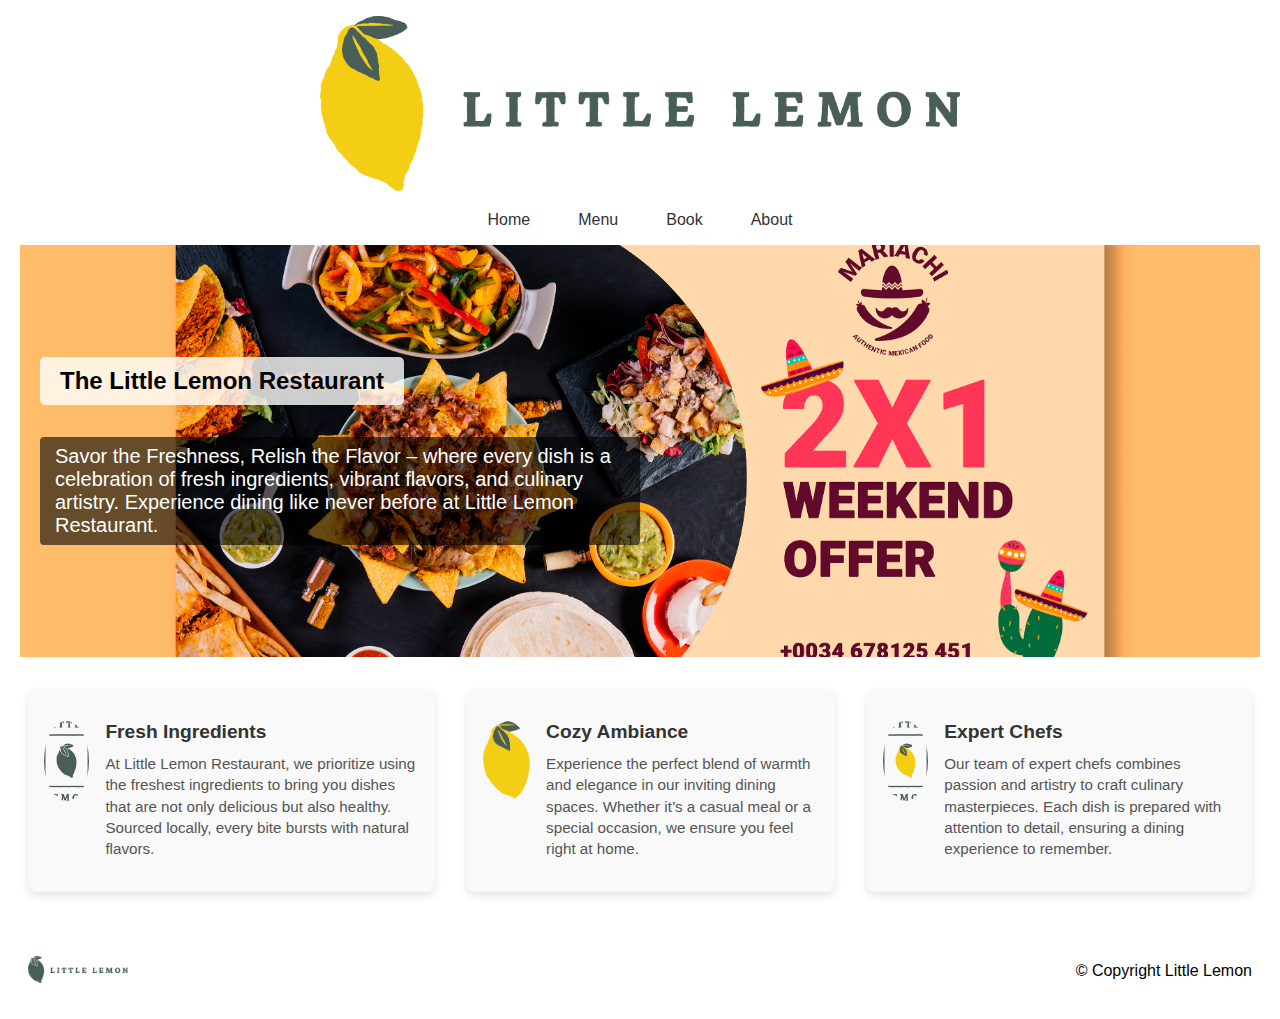
<file: index.html>
<!DOCTYPE html>
<html lang="en">
  <head>
    <meta charset="UTF-8" />
    <meta
      name="viewport"
      content="width=device-width, initial-scale=1.0" />
    <title>Little Lemon Restaurant</title>
    <meta
      name="description"
      content="Little Lemon is a family-owned Mediterranean restaurant, focused on traditional recipes served with a modern twist. " />

    <meta
      name="author"
      content="Imran Rafiq Rather" />

    <link
      rel="stylesheet"
      href="css/style.css" />
  </head>
  <body>
    <!-- HTML
     1. Visual Structure & Layout (Process of building HTML Structure & Positioning HTML Elements)
     3. CSS Layout
     4. CSS Styling
     5. CSS Effects
    -->

    <!-- Header Section -->
    <header class="header">
      <img
        src="./assets/logo.png"
        alt="little lemon logo"
        class="company-logo" />
    </header>

    <!-- Nav Section  -->
    <nav class="nav">
      <ul>
        <li><a href="index.html">Home</a></li>
        <li><a href="menu.html">Menu</a></li>
        <li><a href="book.html">Book</a></li>
        <li><a href="about.html">About</a></li>
      </ul>
    </nav>

    <!-- Main Section -->
    <main class="main-content">
      <section class="main-banner">
        <!-- One Column for Hero Banner -->
        <article>
          <h1 class="main-heading">The Little Lemon Restaurant</h1>
          <p class="main-subtitle">
            Savor the Freshness, Relish the Flavor – where every dish is a celebration of fresh
            ingredients, vibrant flavors, and culinary artistry. Experience dining like never before
            at Little Lemon Restaurant.
          </p>
        </article>
      </section>

      <!-- 3 Column Layout -->
      <section class="three-column-section">
        <article>
          <img
            src="assets/footer_logo.png"
            alt="Fresh Ingredients"
            class="column-image" />
          <div class="column-content">
            <h2>Fresh Ingredients</h2>
            <p>
              At Little Lemon Restaurant, we prioritize using the freshest ingredients to bring you
              dishes that are not only delicious but also healthy. Sourced locally, every bite
              bursts with natural flavors.
            </p>
          </div>
        </article>
        <article>
          <img
            src="assets/col-1.png"
            alt="Cozy Ambiance"
            class="column-image" />
          <div class="column-content">
            <h2>Cozy Ambiance</h2>
            <p>
              Experience the perfect blend of warmth and elegance in our inviting dining spaces.
              Whether it’s a casual meal or a special occasion, we ensure you feel right at home.
            </p>
          </div>
        </article>
        <article>
          <img
            src="assets/restaurant.png"
            alt="Expert Chefs"
            class="column-image" />
          <div class="column-content">
            <h2>Expert Chefs</h2>
            <p>
              Our team of expert chefs combines passion and artistry to craft culinary masterpieces.
              Each dish is prepared with attention to detail, ensuring a dining experience to
              remember.
            </p>
          </div>
        </article>
      </section>
    </main>

    <!-- Footer Section -->
    <footer class="footer">
      <div>
        <img
          src="./assets/col-2.png"
          alt="Company Logo"
          class="footer-logo" />
      </div>
      <div>
        <p>&copy; Copyright Little Lemon</p>
      </div>
    </footer>
  </body>
</html>
</file>
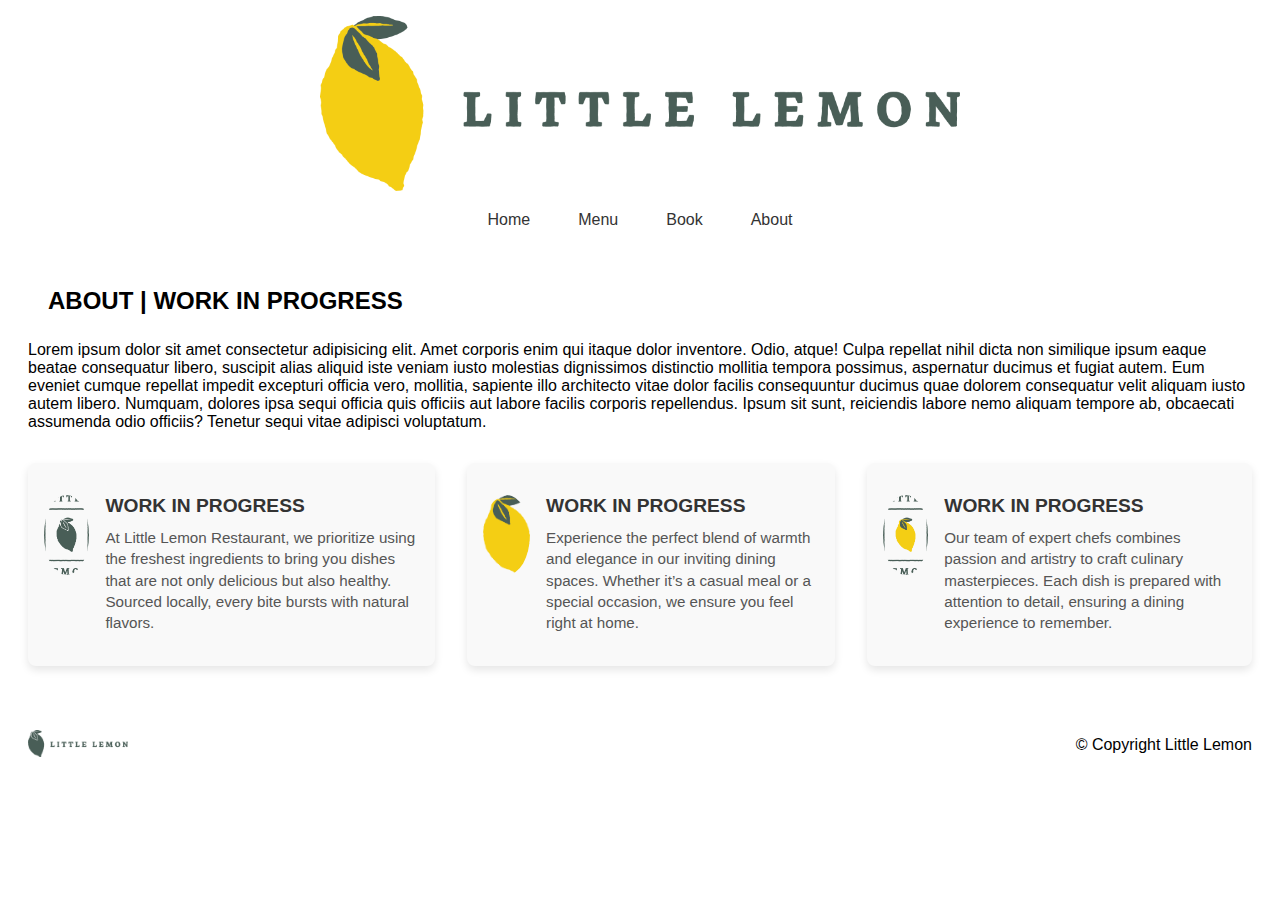
<file: about.html>
<!DOCTYPE html>
<html lang="en">
  <head>
    <meta charset="UTF-8" />
    <meta
      name="viewport"
      content="width=device-width, initial-scale=1.0" />
    <title>About | Little Lemon Restaurant</title>
    <meta
      name="description"
      content="Little Lemon is a family-owned Mediterranean restaurant, focused on traditional recipes served with a modern twist. " />

    <meta
      name="author"
      content="Imran Rafiq Rather" />

    <link
      rel="stylesheet"
      href="css/style.css" />
  </head>
  <body>
    <!-- HTML
     1. Visual Structure & Layout (Process of building HTML Structure & Positioning HTML Elements)
     3. CSS Layout
     4. CSS Styling
     5. CSS Effects
    -->

    <!-- Header Section -->
    <header class="header">
      <img
        src="./assets/logo.png"
        alt="little lemon logo"
        class="company-logo" />
    </header>

    <!-- Nav Section  -->
    <nav class="nav">
      <ul>
        <li><a href="index.html">Home</a></li>
        <li><a href="menu.html">Menu</a></li>
        <li><a href="book.html">Book</a></li>
        <li><a href="about.html">About</a></li>
      </ul>
    </nav>

    <!-- Main Section -->
    <main class="main-content">
      <section>
        <!-- One Column for Hero Banner -->
        <article>
          <h1 class="main-heading">ABOUT | WORK IN PROGRESS</h1>
          <p class="">
            Lorem ipsum dolor sit amet consectetur adipisicing elit. Amet corporis enim qui itaque
            dolor inventore. Odio, atque! Culpa repellat nihil dicta non similique ipsum eaque
            beatae consequatur libero, suscipit alias aliquid iste veniam iusto molestias
            dignissimos distinctio mollitia tempora possimus, aspernatur ducimus et fugiat autem.
            Eum eveniet cumque repellat impedit excepturi officia vero, mollitia, sapiente illo
            architecto vitae dolor facilis consequuntur ducimus quae dolorem consequatur velit
            aliquam iusto autem libero. Numquam, dolores ipsa sequi officia quis officiis aut labore
            facilis corporis repellendus. Ipsum sit sunt, reiciendis labore nemo aliquam tempore ab,
            obcaecati assumenda odio officiis? Tenetur sequi vitae adipisci voluptatum.
          </p>
        </article>
      </section>

      <!-- 3 Column Layout -->
      <section class="three-column-section">
        <article>
          <img
            src="assets/footer_logo.png"
            alt="Fresh Ingredients"
            class="column-image" />
          <div class="column-content">
            <h2>WORK IN PROGRESS</h2>
            <p>
              At Little Lemon Restaurant, we prioritize using the freshest ingredients to bring you
              dishes that are not only delicious but also healthy. Sourced locally, every bite
              bursts with natural flavors.
            </p>
          </div>
        </article>
        <article>
          <img
            src="assets/col-1.png"
            alt="Cozy Ambiance"
            class="column-image" />
          <div class="column-content">
            <h2>WORK IN PROGRESS</h2>
            <p>
              Experience the perfect blend of warmth and elegance in our inviting dining spaces.
              Whether it’s a casual meal or a special occasion, we ensure you feel right at home.
            </p>
          </div>
        </article>
        <article>
          <img
            src="assets/restaurant.png"
            alt="Expert Chefs"
            class="column-image" />
          <div class="column-content">
            <h2>WORK IN PROGRESS</h2>
            <p>
              Our team of expert chefs combines passion and artistry to craft culinary masterpieces.
              Each dish is prepared with attention to detail, ensuring a dining experience to
              remember.
            </p>
          </div>
        </article>
      </section>
    </main>

    <!-- Footer Section -->
    <footer class="footer">
      <div>
        <img
          src="./assets/col-2.png"
          alt="Company Logo"
          class="footer-logo" />
      </div>
      <div>
        <p>&copy; Copyright Little Lemon</p>
      </div>
    </footer>
  </body>
</html>
</file>
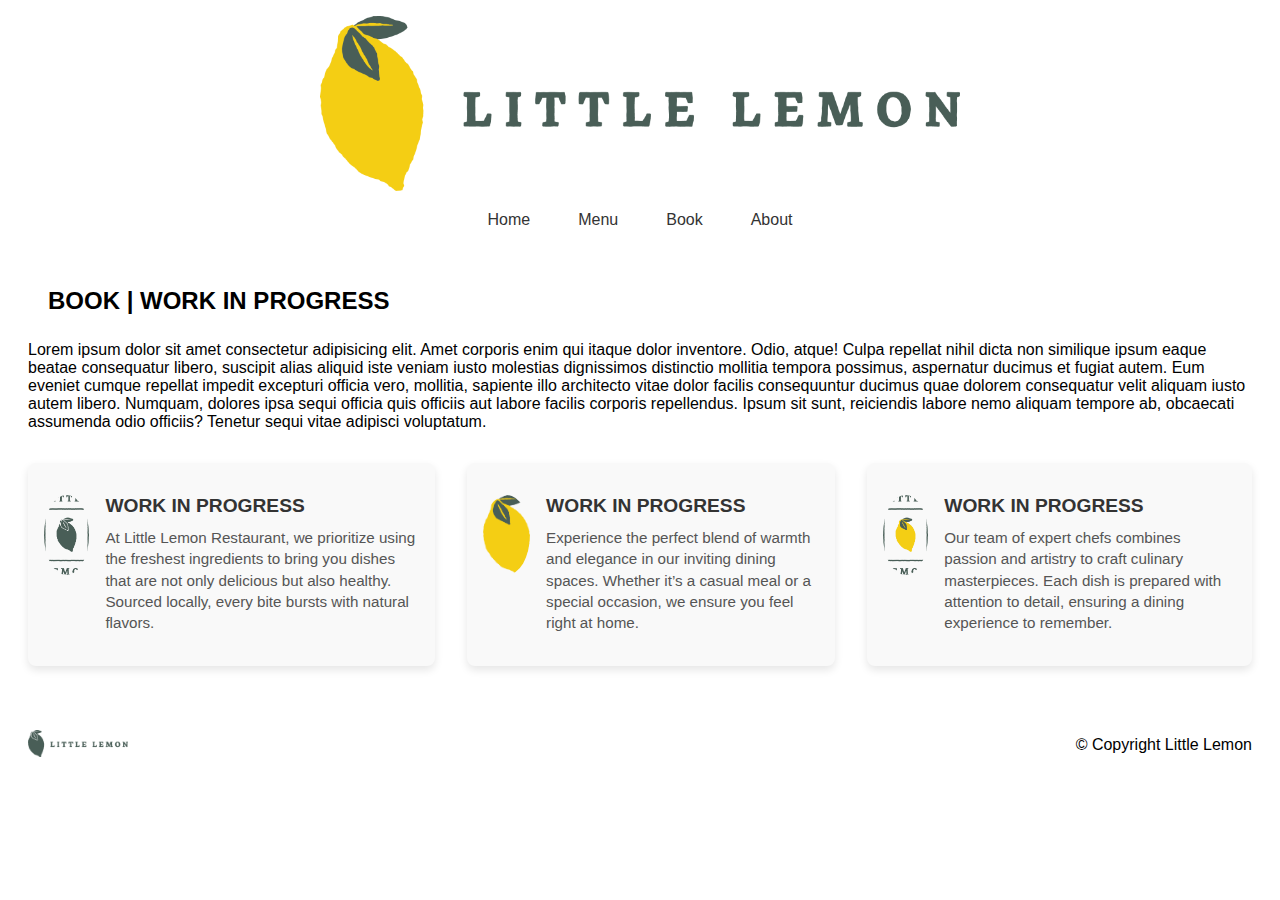
<file: book.html>
<!DOCTYPE html>
<html lang="en">
  <head>
    <meta charset="UTF-8" />
    <meta
      name="viewport"
      content="width=device-width, initial-scale=1.0" />
    <title>Book | Little Lemon Restaurant</title>
    <meta
      name="description"
      content="Little Lemon is a family-owned Mediterranean restaurant, focused on traditional recipes served with a modern twist. " />

    <meta
      name="author"
      content="Imran Rafiq Rather" />

    <link
      rel="stylesheet"
      href="css/style.css" />
  </head>
  <body>
    <!-- HTML
     1. Visual Structure & Layout (Process of building HTML Structure & Positioning HTML Elements)
     3. CSS Layout
     4. CSS Styling
     5. CSS Effects
    -->

    <!-- Header Section -->
    <header class="header">
      <img
        src="./assets/logo.png"
        alt="little lemon logo"
        class="company-logo" />
    </header>

    <!-- Nav Section  -->
    <nav class="nav">
      <ul>
        <li><a href="index.html">Home</a></li>
        <li><a href="menu.html">Menu</a></li>
        <li><a href="book.html">Book</a></li>
        <li><a href="about.html">About</a></li>
      </ul>
    </nav>

    <!-- Main Section -->
    <main class="main-content">
      <section>
        <!-- One Column for Hero Banner -->
        <article>
          <h1 class="main-heading">BOOK | WORK IN PROGRESS</h1>
          <p class="">
            Lorem ipsum dolor sit amet consectetur adipisicing elit. Amet corporis enim qui itaque
            dolor inventore. Odio, atque! Culpa repellat nihil dicta non similique ipsum eaque
            beatae consequatur libero, suscipit alias aliquid iste veniam iusto molestias
            dignissimos distinctio mollitia tempora possimus, aspernatur ducimus et fugiat autem.
            Eum eveniet cumque repellat impedit excepturi officia vero, mollitia, sapiente illo
            architecto vitae dolor facilis consequuntur ducimus quae dolorem consequatur velit
            aliquam iusto autem libero. Numquam, dolores ipsa sequi officia quis officiis aut labore
            facilis corporis repellendus. Ipsum sit sunt, reiciendis labore nemo aliquam tempore ab,
            obcaecati assumenda odio officiis? Tenetur sequi vitae adipisci voluptatum.
          </p>
        </article>
      </section>

      <!-- 3 Column Layout -->
      <section class="three-column-section">
        <article>
          <img
            src="assets/footer_logo.png"
            alt="Fresh Ingredients"
            class="column-image" />
          <div class="column-content">
            <h2>WORK IN PROGRESS</h2>
            <p>
              At Little Lemon Restaurant, we prioritize using the freshest ingredients to bring you
              dishes that are not only delicious but also healthy. Sourced locally, every bite
              bursts with natural flavors.
            </p>
          </div>
        </article>
        <article>
          <img
            src="assets/col-1.png"
            alt="Cozy Ambiance"
            class="column-image" />
          <div class="column-content">
            <h2>WORK IN PROGRESS</h2>
            <p>
              Experience the perfect blend of warmth and elegance in our inviting dining spaces.
              Whether it’s a casual meal or a special occasion, we ensure you feel right at home.
            </p>
          </div>
        </article>
        <article>
          <img
            src="assets/restaurant.png"
            alt="Expert Chefs"
            class="column-image" />
          <div class="column-content">
            <h2>WORK IN PROGRESS</h2>
            <p>
              Our team of expert chefs combines passion and artistry to craft culinary masterpieces.
              Each dish is prepared with attention to detail, ensuring a dining experience to
              remember.
            </p>
          </div>
        </article>
      </section>
    </main>

    <!-- Footer Section -->
    <footer class="footer">
      <div>
        <img
          src="./assets/col-2.png"
          alt="Company Logo"
          class="footer-logo" />
      </div>
      <div>
        <p>&copy; Copyright Little Lemon</p>
      </div>
    </footer>
  </body>
</html>
</file>
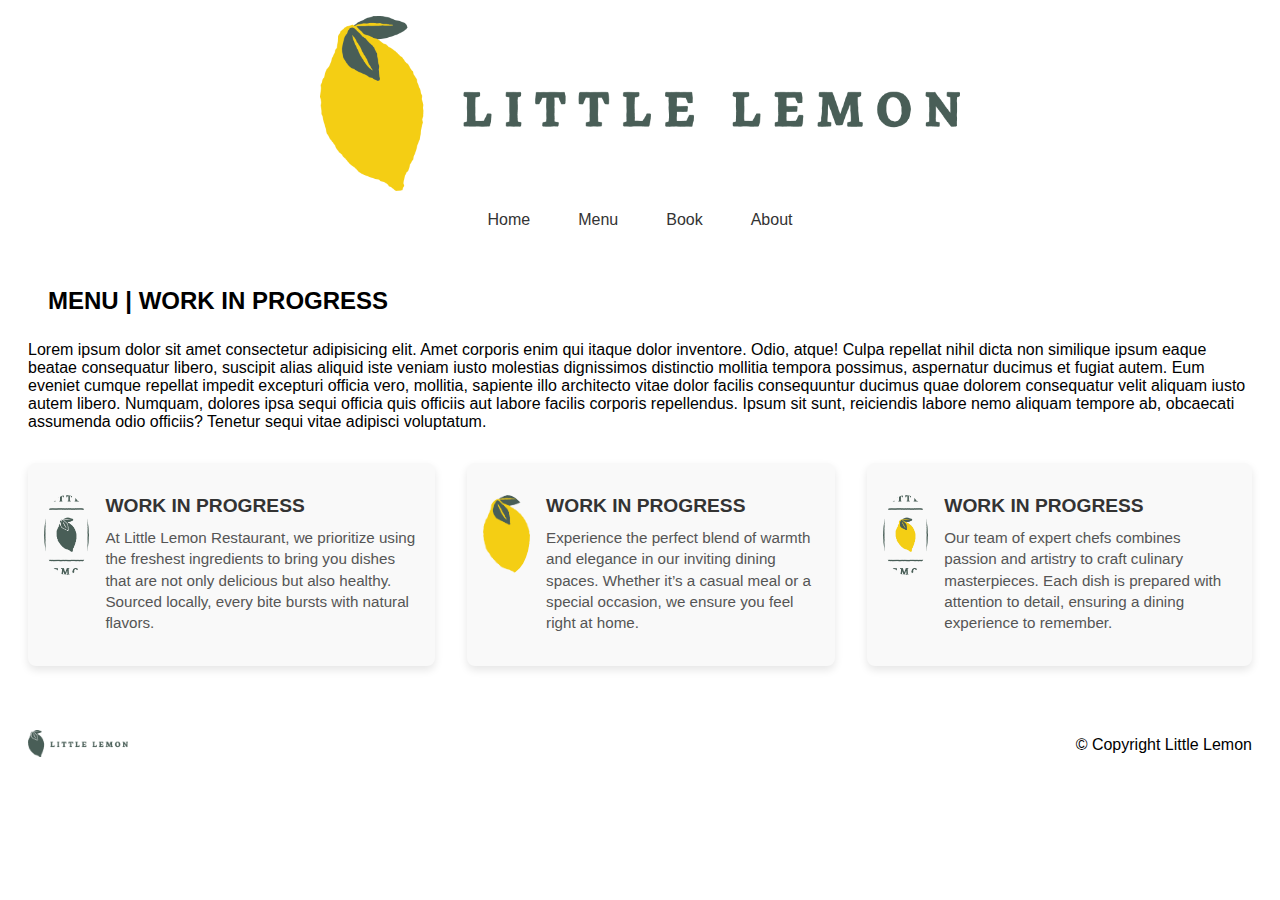
<file: menu.html>
<!DOCTYPE html>
<html lang="en">
  <head>
    <meta charset="UTF-8" />
    <meta
      name="viewport"
      content="width=device-width, initial-scale=1.0" />
    <title>Menu | Little Lemon Restaurant</title>
    <meta
      name="description"
      content="Little Lemon is a family-owned Mediterranean restaurant, focused on traditional recipes served with a modern twist. " />

    <meta
      name="author"
      content="Imran Rafiq Rather" />

    <link
      rel="stylesheet"
      href="css/style.css" />
  </head>
  <body>
    <!-- HTML
     1. Visual Structure & Layout (Process of building HTML Structure & Positioning HTML Elements)
     3. CSS Layout
     4. CSS Styling
     5. CSS Effects
    -->

    <!-- Header Section -->
    <header class="header">
      <img
        src="./assets/logo.png"
        alt="little lemon logo"
        class="company-logo" />
    </header>

    <!-- Nav Section  -->
    <nav class="nav">
      <ul>
        <li><a href="index.html">Home</a></li>
        <li><a href="menu.html">Menu</a></li>
        <li><a href="book.html">Book</a></li>
        <li><a href="about.html">About</a></li>
      </ul>
    </nav>

    <!-- Main Section -->
    <main class="main-content">
      <section>
        <!-- One Column for Hero Banner -->
        <article>
          <h1 class="main-heading">MENU | WORK IN PROGRESS</h1>
          <p class="">
            Lorem ipsum dolor sit amet consectetur adipisicing elit. Amet corporis enim qui itaque
            dolor inventore. Odio, atque! Culpa repellat nihil dicta non similique ipsum eaque
            beatae consequatur libero, suscipit alias aliquid iste veniam iusto molestias
            dignissimos distinctio mollitia tempora possimus, aspernatur ducimus et fugiat autem.
            Eum eveniet cumque repellat impedit excepturi officia vero, mollitia, sapiente illo
            architecto vitae dolor facilis consequuntur ducimus quae dolorem consequatur velit
            aliquam iusto autem libero. Numquam, dolores ipsa sequi officia quis officiis aut labore
            facilis corporis repellendus. Ipsum sit sunt, reiciendis labore nemo aliquam tempore ab,
            obcaecati assumenda odio officiis? Tenetur sequi vitae adipisci voluptatum.
          </p>
        </article>
      </section>

      <!-- 3 Column Layout -->
      <section class="three-column-section">
        <article>
          <img
            src="assets/footer_logo.png"
            alt="Fresh Ingredients"
            class="column-image" />
          <div class="column-content">
            <h2>WORK IN PROGRESS</h2>
            <p>
              At Little Lemon Restaurant, we prioritize using the freshest ingredients to bring you
              dishes that are not only delicious but also healthy. Sourced locally, every bite
              bursts with natural flavors.
            </p>
          </div>
        </article>
        <article>
          <img
            src="assets/col-1.png"
            alt="Cozy Ambiance"
            class="column-image" />
          <div class="column-content">
            <h2>WORK IN PROGRESS</h2>
            <p>
              Experience the perfect blend of warmth and elegance in our inviting dining spaces.
              Whether it’s a casual meal or a special occasion, we ensure you feel right at home.
            </p>
          </div>
        </article>
        <article>
          <img
            src="assets/restaurant.png"
            alt="Expert Chefs"
            class="column-image" />
          <div class="column-content">
            <h2>WORK IN PROGRESS</h2>
            <p>
              Our team of expert chefs combines passion and artistry to craft culinary masterpieces.
              Each dish is prepared with attention to detail, ensuring a dining experience to
              remember.
            </p>
          </div>
        </article>
      </section>
    </main>

    <!-- Footer Section -->
    <footer class="footer">
      <div>
        <img
          src="./assets/col-2.png"
          alt="Company Logo"
          class="footer-logo" />
      </div>
      <div>
        <p>&copy; Copyright Little Lemon</p>
      </div>
    </footer>
  </body>
</html>
</file>
<file: css/style.css>
/* --- CSS Reset --- */
* {
  margin: 0;
  padding: 0;
  box-sizing: border-box;
}

html {
  font-size: 100%;
}

body {
  background-color: white;
  font-family: 'Segoe UI', Tahoma, Geneva, Verdana, sans-serif;
}

h1 {
  font-size: 3rem;
}

h2 {
  font-size: 2rem;
}

ul {
  list-style: none;
}

a {
  text-decoration: none;
}

/* --- Mobile First Design --- */
section,
footer,
nav {
  padding: 0 1.25rem;
  @media (min-width: 768px) {
    padding: 0 1.75rem;
  }
}

/* --- Header Section --- */

.header {
  text-align: center;
  padding-top: 1rem;
}

.company-logo {
  width: 25rem;
  height: auto;
  @media (min-width: 768px) {
    width: 40rem;
  }
}

/* --- Nav Section --- */
.nav ul {
  display: flex;
  justify-content: center;
  gap: 1rem;
  padding: 1rem 0;
  margin: 0;
  flex-wrap: wrap;
}

.nav a:link {
  font-size: 1rem;
  color: #333;
  font-weight: 500;
  padding: 0.25rem 0.5rem;
  border-radius: 5px;
  transition: background-color 0.3s, color 0.3s, transform 0.2s;

  @media (min-width: 768px) {
    padding: 0.5rem 1rem;
  }
}

/* Adding Effects that we learned */
.nav a:hover {
  background-color: #f4d03f;
  color: #fff;
  transform: scale(1.05);
}

.nav a:active {
  background-color: #d4ac0d;
  color: #fff;
  transform: scale(0.95);
}

.nav a:visited {
  color: #7d3c98;
  text-decoration: underline;
}

/* --- Main Section  --- */
.main-content section {
  display: flex;
  gap: 2rem;
  margin: 2rem 0;
}

.main-content .main-banner {
  background-image: url(../assets/banner-image.jpg);
  background-position: center;
  background-size: cover;
  background-repeat: no-repeat;
  padding: 5rem 1.25rem;
  @media (min-width: 768px) {
    margin: 0 1.25rem;
    padding: 7rem 1.25rem;
  }
}

.main-heading {
  display: inline-block;
  background-color: rgba(255, 255, 255, 0.8);
  color: #000;
  padding: 0.625rem 1.25rem;
  border-radius: 5px;
  font-size: 1.5rem;
  margin-bottom: 1rem;
}

.main-subtitle {
  background-color: rgba(0, 0, 0, 0.6);
  color: #fff;
  padding: 8px 15px;
  border-radius: 4px;
  font-size: 1.25rem;
  margin-top: 1rem;
  font-weight: 400;
  max-width: 600px;
}

.three-column-section {
  display: flex;
  justify-content: space-between;
  flex-direction: column;
  gap: 2rem;
  margin: 3.5rem 0;

  @media (min-width: 768px) {
    flex-direction: row;
  }
}

.three-column-section article {
  display: flex;
  align-items: flex-start;
  background-color: #f9f9f9; /* Light background for contrast */
  padding: 2rem 1rem;
  border-radius: 0.5rem;
  box-shadow: 0 0.25rem 0.5rem rgba(0, 0, 0, 0.1);
}

.column-image {
  width: 5rem;
  height: 5rem;
  margin-right: 1rem;
  border-radius: 50%;
  object-fit: cover;
}

.column-content h2 {
  font-size: 1.2rem;
  margin: 0 0 0.65rem;
  color: #333;
}

.column-content p {
  font-size: 0.95rem;
  color: #555;
  line-height: 1.4;
}

/* --- Footer Section --- */
.footer {
  display: flex;
  gap: 2rem;
  justify-content: space-between;
  align-items: center;
  padding-top: 2rem;
  padding-bottom: 2rem;
}

.footer-logo {
  width: 6.25rem;
  height: auto;
}
</file>
